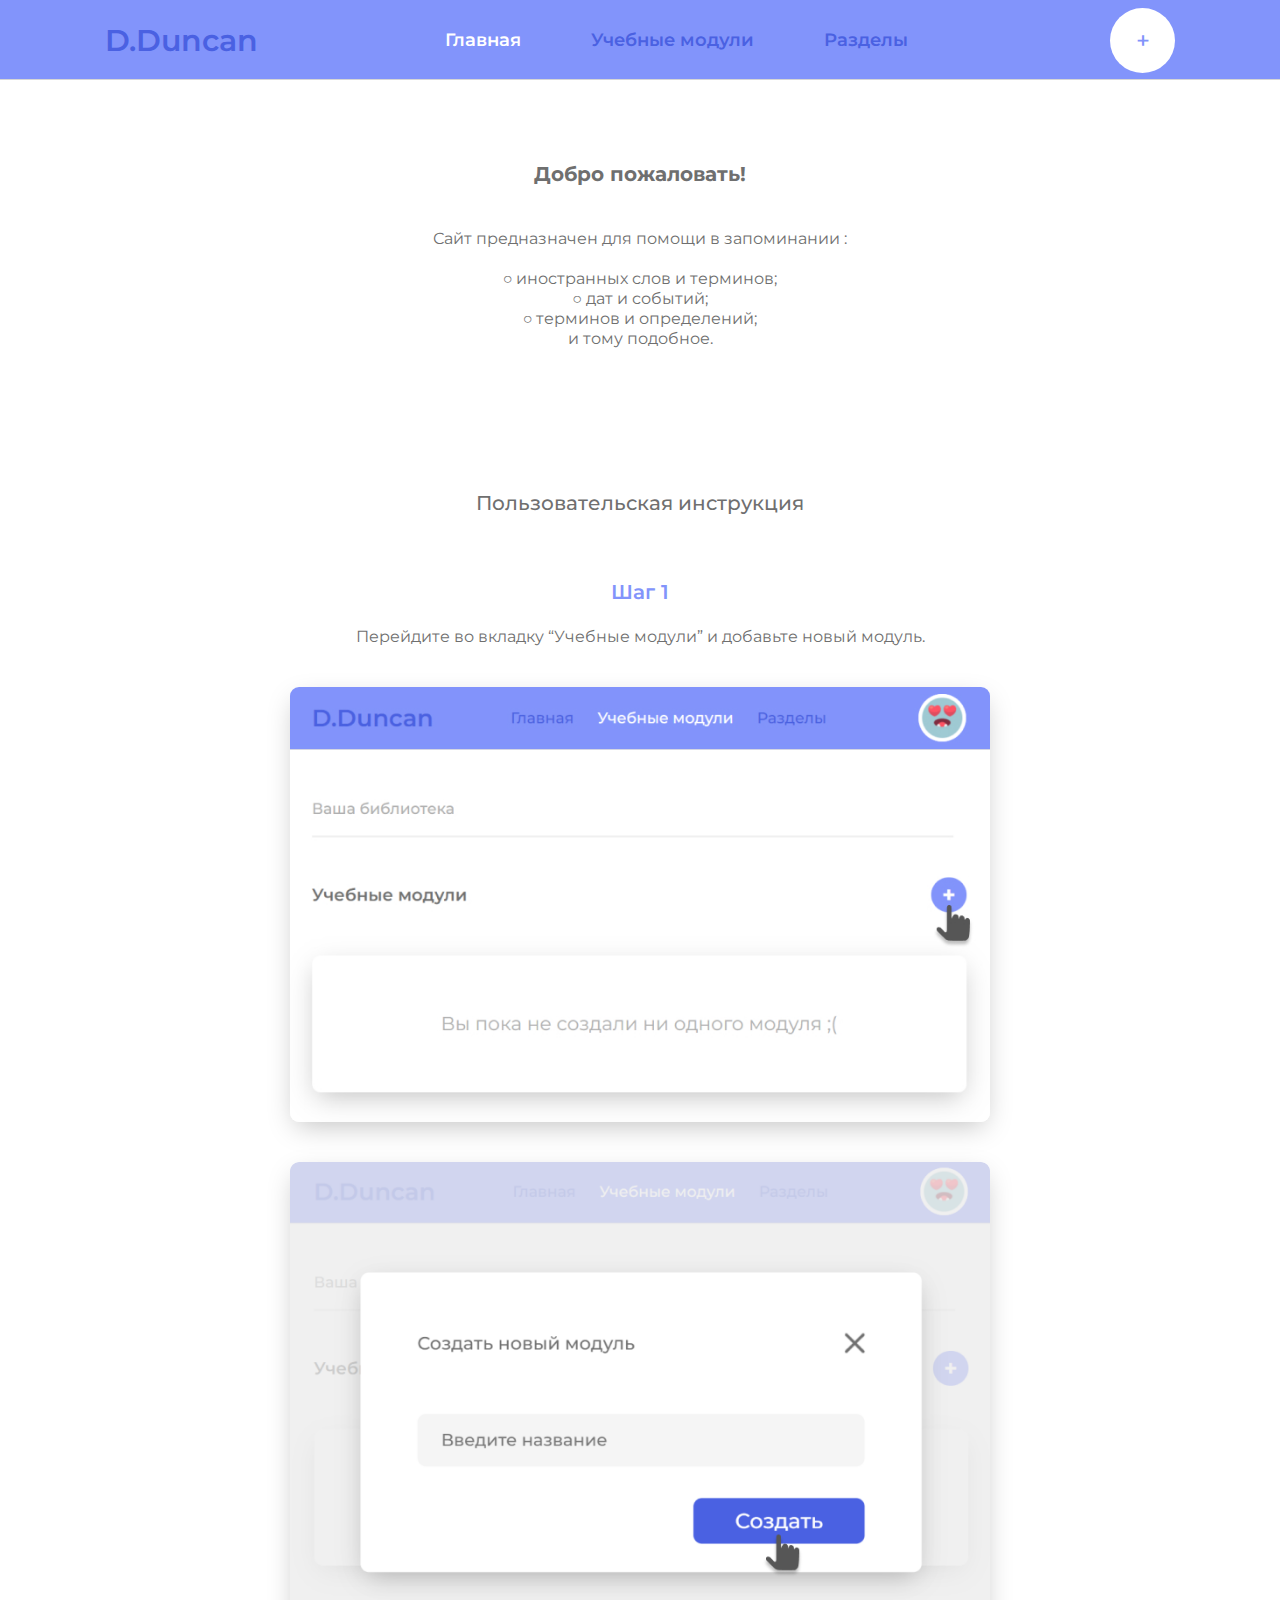
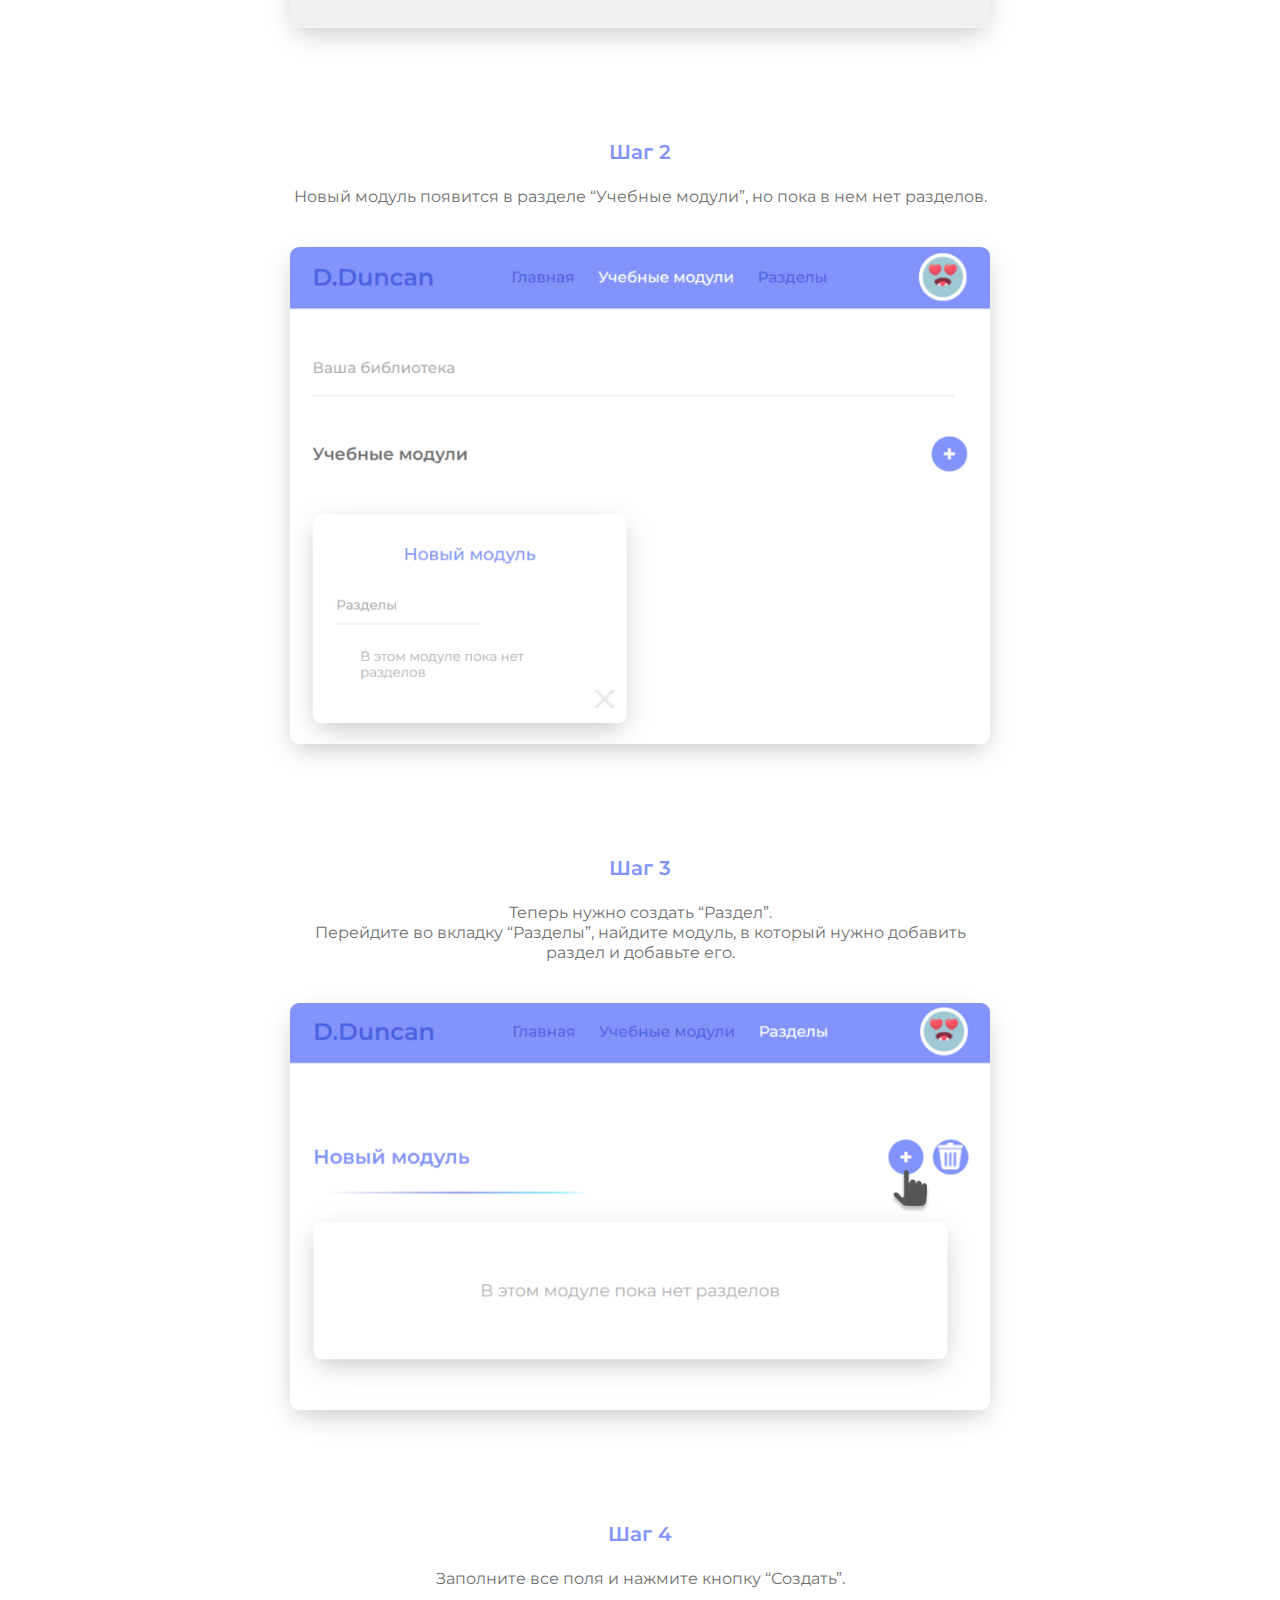
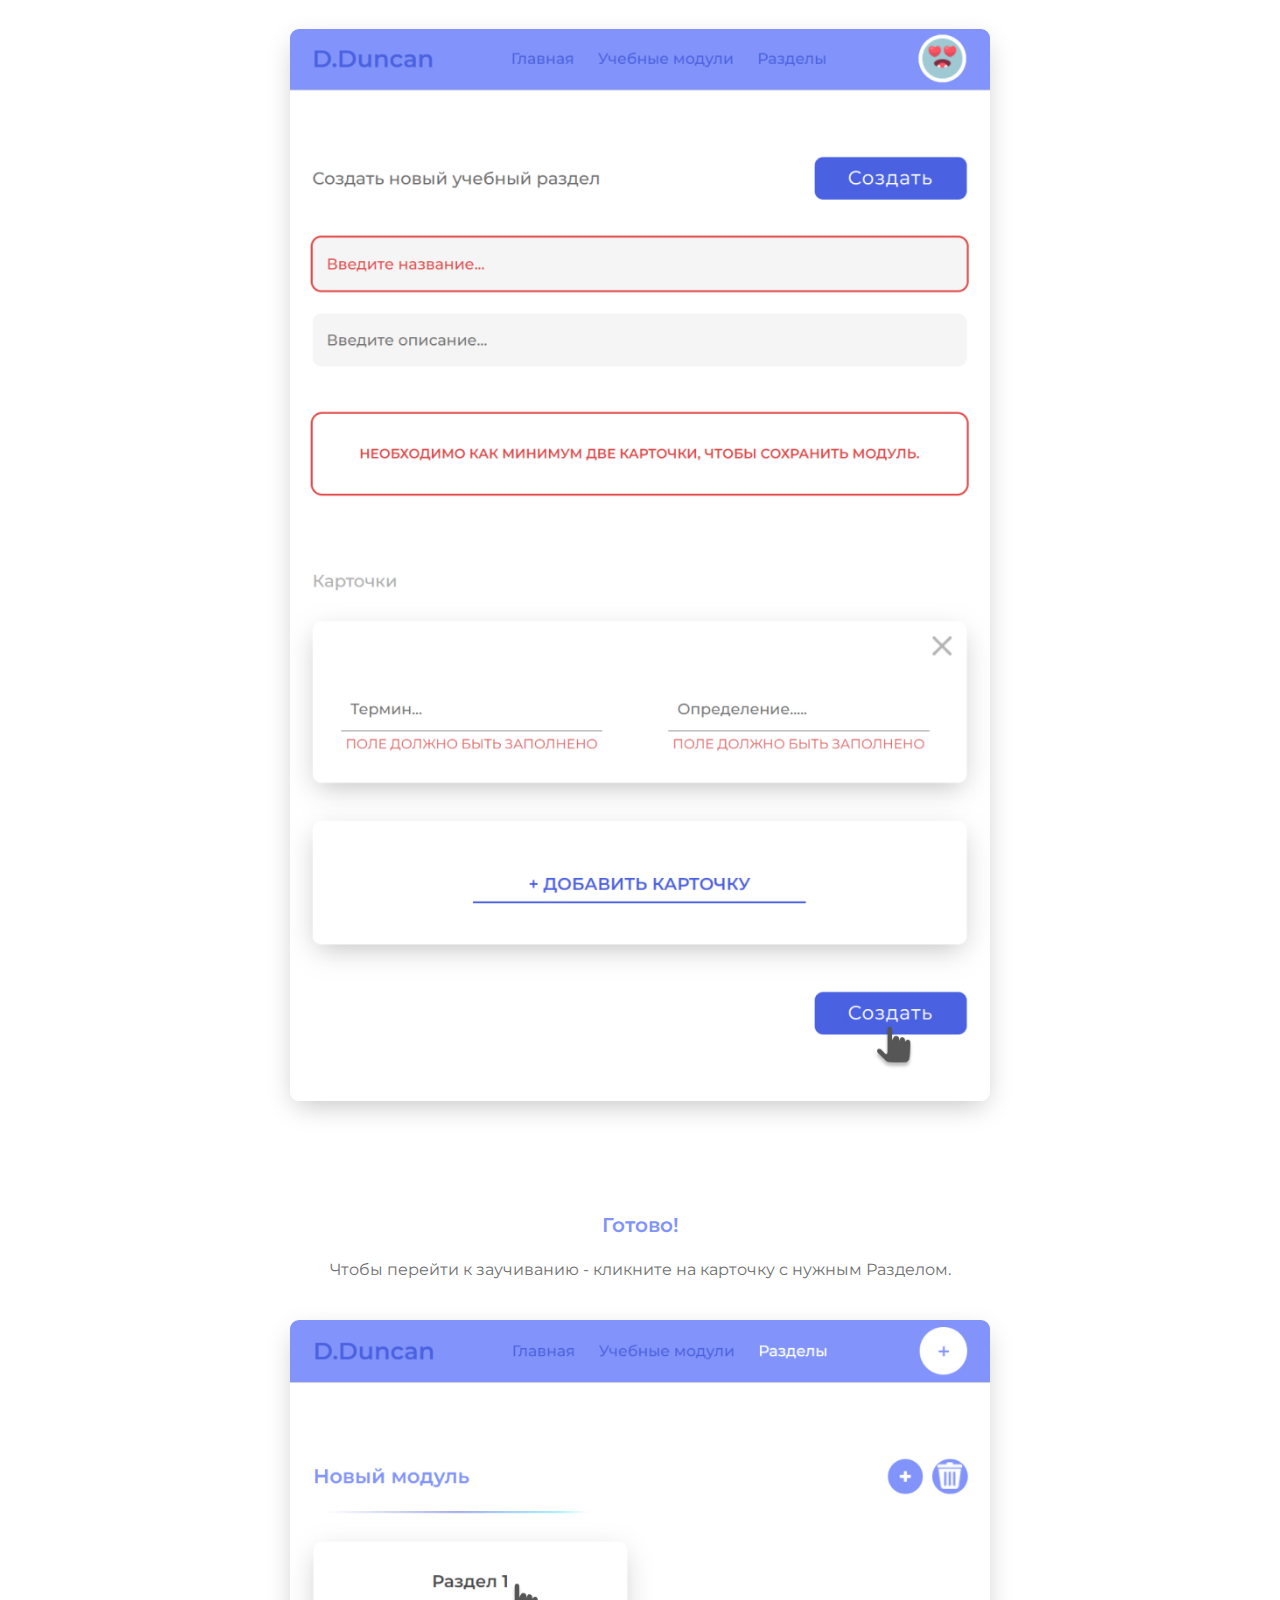
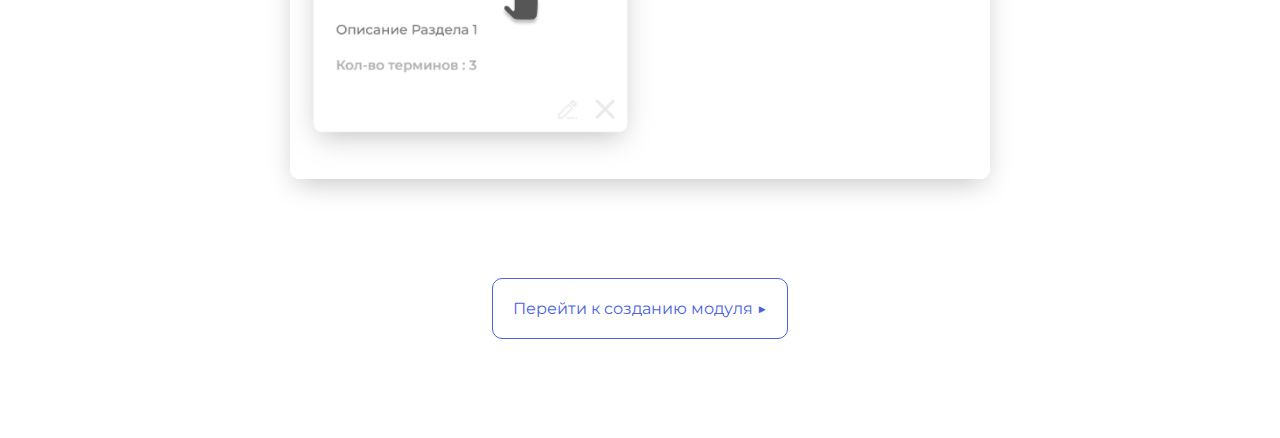
<file: index.html>
<!DOCTYPE html>
<html lang="ru">
<head>
    <meta charset="UTF-8">
    <meta http-equiv="X-UA-Compatible" content="IE=edge">
    <meta name="viewport" content="width=device-width, initial-scale=1.0">
    <title>Main</title>
    <link rel="shortcut icon" href="./icons/logo.png" type="image/png">
    <link rel="stylesheet" href="./css/index.css">
    <link rel="stylesheet" href="./css/media.css">
    <link rel="stylesheet" href="./css/reset.css">
</head>
<body>
    <header class="header">
        <div class="container">
            <div class="container-row">
                <div class="logo">D.Dunсan</div>

                <div class="header-nav">
                    <ul>
                        <li class="activ-header-li"><a href="./index.html">Главная</a></li>
                        <li><a href="./moduls.html">Учебные модули</a></li>
                        <li><a href="./chapters.html">Разделы</a></li>
                    </ul>
                </div>

                <div class="mobile-header-row">
                    <button type="button" class="open_mobile-nav">
                        <img src="./icons/mobile_nav(2).svg" alt="">
                    </button>

                    <div class="header-btn">
                        <button class="login">+</button>
                    </div>
                </div>

            </div>
        </div>
    </header>

    <main>
        <section>
            <div class="container">
                <div class="introductory-text">
                    <div class="welcome">Добро пожаловать!</div>
                    <div class="introductory-text_description">
                        <div class="start_text">Сайт предназначен для помощи в запоминании :</div>
                        ○ иностранных слов и терминов;
                        <br>○ дат и событий;
                        <br>○ терминов и определений;
                        <br> и тому подобное.
                    </div>
                </div>

                <div class="container-mini">
                    <div class="manual">Пользовательская инструкция</div>
                    <ul class="steps">
                        <li class="step">
                            <div class="step-header">Шаг 1</div>
                            <div class="step-description">Перейдите во вкладку “Учебные модули” и добавьте новый модуль.</div>
                            <div class="step-img step-img_indent">
                                <img src="./steps/1.1.jpg" alt="">
                            </div>
                            <div class="step-img">
                                <img src="./steps/1.2.png" alt="">
                            </div>
                        </li>

                        <li class="step">
                            <div class="step-header">Шаг 2</div>
                            <div class="step-description">Новый модуль появится в разделе “Учебные модули”, но пока в нем нет разделов.</div>
                            <div class="step-img">
                                <img src="./steps/2.jpg" alt="">
                            </div>
                        </li>

                        <li class="step">
                            <div class="step-header">Шаг 3</div>
                            <div class="step-description">Теперь нужно создать “Раздел”. <br>
                                Перейдите во вкладку “Разделы”, найдите модуль, в который нужно добавить раздел и добавьте его.</div>
                            <div class="step-img">
                                <img src="./steps/3.jpg" alt="">
                            </div>
                        </li>

                        <li class="step">
                            <div class="step-header">Шаг 4</div>
                            <div class="step-description">Заполните все поля и нажмите кнопку “Создать”.</div>
                            <div class="step-img">
                                <img src="./steps/4.jpg" alt="">
                            </div>
                        </li>

                        <li class="step">
                            <div class="step-header">Готово!</div>
                            <div class="step-description">Чтобы перейти к заучиванию - кликните на карточку с нужным Разделом.</div>
                            <div class="step-img">
                                <img src="./steps/5.jpg" alt="">
                            </div>
                        </li>
                    </ul>

                    <button class="go-to-create"> 
                        <a href="./moduls.html">Перейти к созданию модуля ▶</a>
                    </button>
                </div>
            </div>
        </section>
    </main>
    <script src="./js/mobile-nav.js"></script>
    <script src="./js/avatar.js"></script>
</body>
</html>
</file>
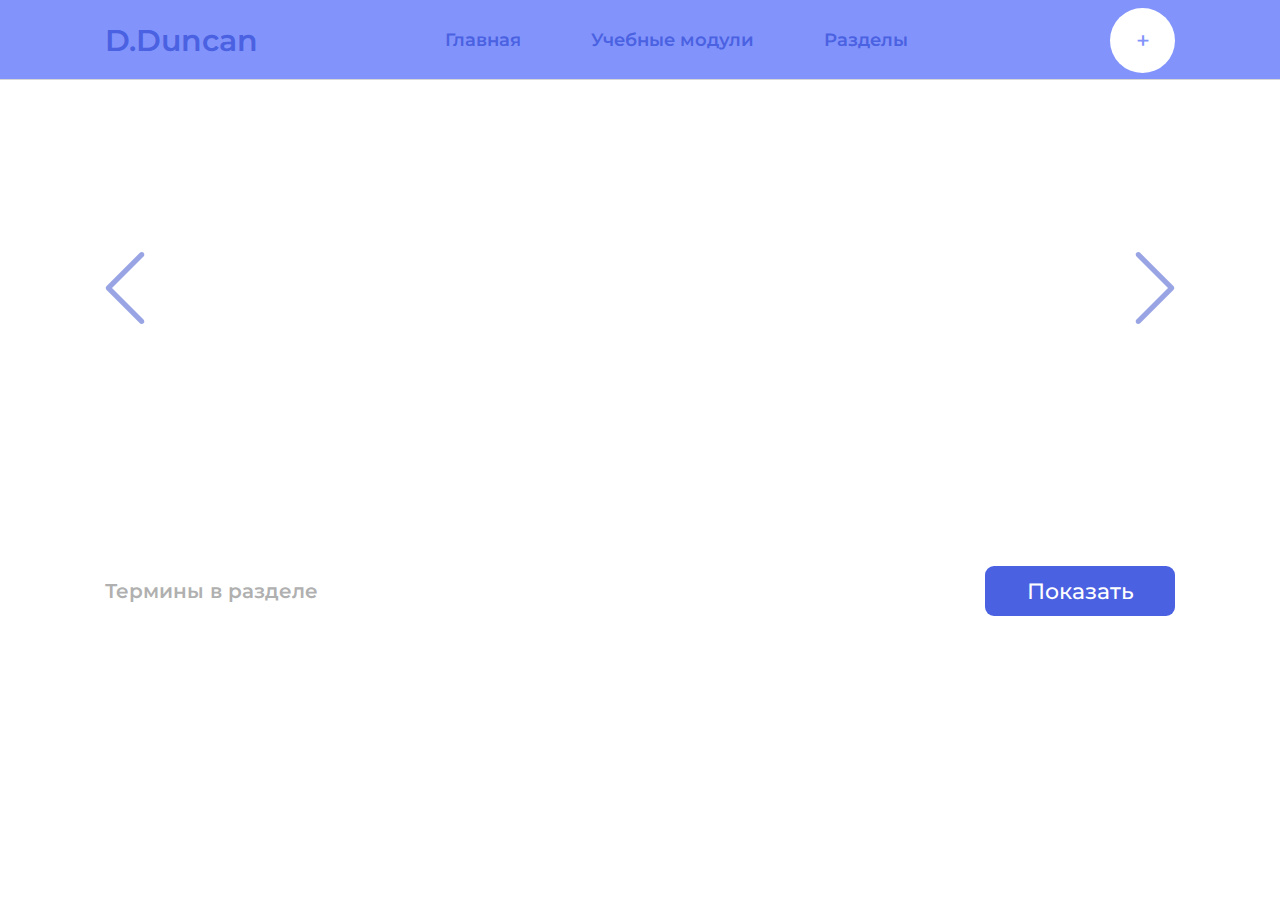
<file: cards.html>
<!DOCTYPE html>
<html lang="ru">
<head>
    <meta charset="UTF-8">
    <meta http-equiv="X-UA-Compatible" content="IE=edge">
    <meta name="viewport" content="width=device-width, initial-scale=1.0">
    <title>Cards</title>
    <link rel="shortcut icon" href="./icons/logo.png" type="image/png">
    <link rel="stylesheet" href="./css/index.css">
    <link rel="stylesheet" href="./css/media.css">
    <link rel="stylesheet" href="./css/reset.css">
</head>
<body>
    <header class="header">
        <div class="container">
            <div class="container-row">
                <div class="logo">D.Dunсan</div>

                <div class="header-nav">
                    <ul>
                        <li><a href="./index.html">Главная</a></li>
                        <li><a href="./moduls.html">Учебные модули</a></li>
                        <li ><a href="./chapters.html">Разделы</a></li>
                    </ul>
                </div>

                <div class="mobile-header-row">
                    <button type="button" class="open_mobile-nav">
                        <img src="./icons/mobile_nav(2).svg" alt="">
                    </button>

                    <div class="header-btn">
                        <button class="login">+</button>
                    </div>
                </div>
            </div>
        </div>
    </header>

    <main>
        <section>
            <div class="container start">
                <!-- <div class="chapters-name section-text">Название раздела</div> -->

                <div class="interactive-card">
                    <button class="btn-arrow btn-back"><img src="./icons/arrow1.png" alt=""></button>
                    <div class="div-interactive-card">
                        <!-- <div class="front"><p class="center">Название</p></div> -->
                        <!-- <div class="back"><p class="center">Определение</p></div> -->
                    </div>
                    <button class="btn-arrow btn-forward"><img src="./icons/arrow2.png" alt=""></button>
                </div>

                <div class="score-div">
                    <!-- <div class="quantity">1/20</div> -->
                </div>
                
                <div class="terms-header">
                    <p>Термины в разделе</p>
                    <button class="btn-flip">
                        <div class="show-cards"><div class="centerBtn">Показать</div></div>
                        <div class="hide-cards"><div class="centerBtn">Скрыть</div></div>
                    </button>
                </div>

                <ul class="terms none">
                    <!-- <li class="card-terms">
                        <div class="terms-input term">Термин...</div>
                        <div class="terms-input definition">Определение...</div>
                    </li> -->
                </ul>
            </div>
        </section>
    </main>
    <script src="./js/mobile-nav.js"></script>
    <script src="./js/avatar.js"></script>
    <script src="./js/card.js"></script>
</body>
</html>
</file>
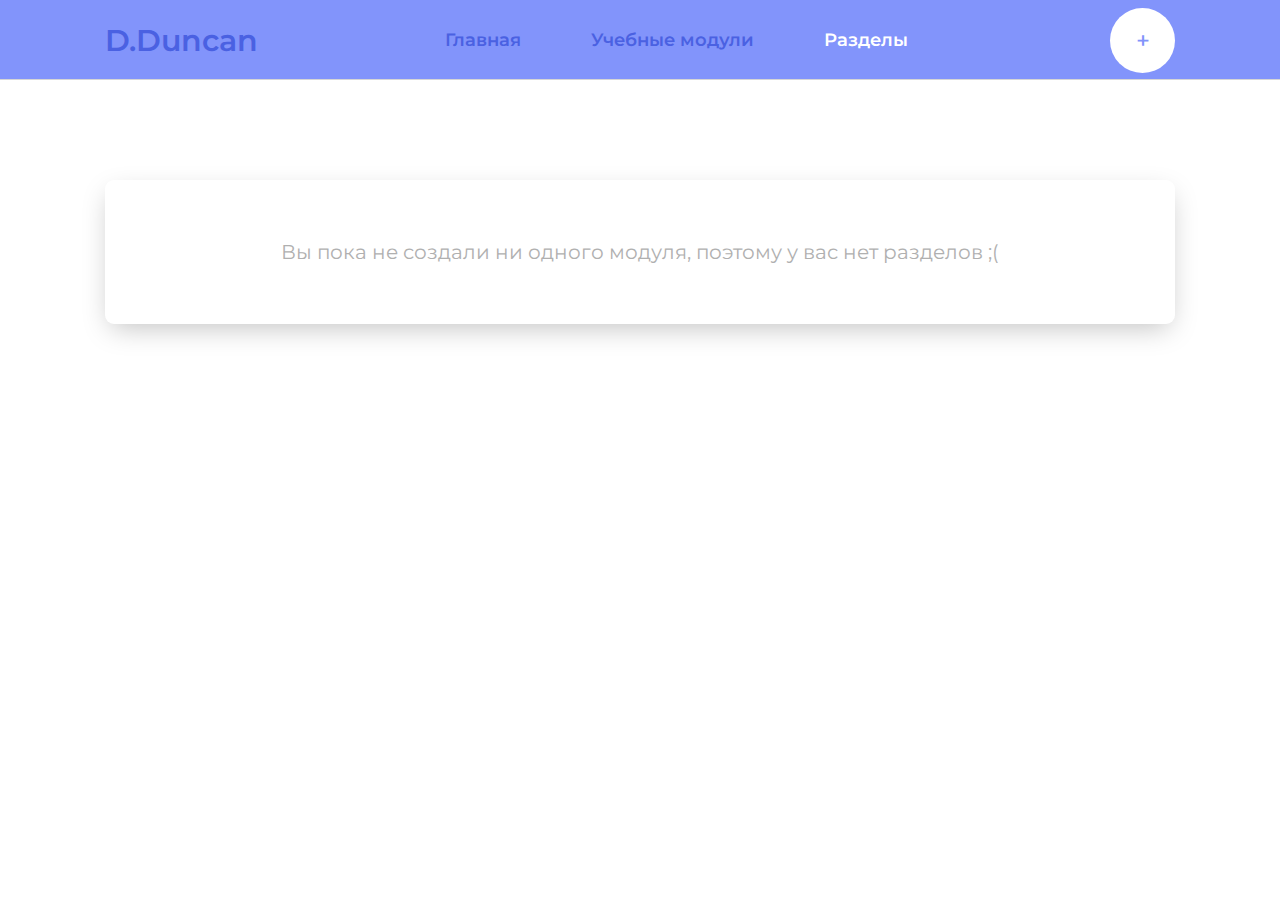
<file: chapters.html>
<!DOCTYPE html>
<html lang="ru">
<head>
    <meta charset="UTF-8">
    <meta http-equiv="X-UA-Compatible" content="IE=edge">
    <meta name="viewport" content="width=device-width, initial-scale=1.0">
    <title>Chapters</title>
    <link rel="shortcut icon" href="./icons/logo.png" type="image/png">
    <link rel="stylesheet" href="./css/index.css">
    <link rel="stylesheet" href="./css/media.css">
    <link rel="stylesheet" href="./css/reset.css">
</head>
<body>
    <header class="header">
        <div class="container">
            <div class="container-row">
                <div class="logo">D.Dunсan</div>

                <div class="header-nav">
                    <ul>
                        <li><a href="./index.html">Главная</a></li>
                        <li><a href="./moduls.html">Учебные модули</a></li>
                        <li class="activ-header-li"><a href="./chapters.html">Разделы</a></li>
                    </ul>
                </div>


                <div class="mobile-header-row">
                    <button type="button" class="open_mobile-nav">
                        <img src="./icons/mobile_nav(2).svg" alt="">
                    </button>

                    <div class="header-btn">
                        <button class="login">+</button>
                    </div>
                </div>

            </div>
        </div>
    </header>

    <main>
        <section>

            <div class="container modules-container">
            </div>
            
        </section>
    </main>
    <script src="./js/mobile-nav.js"></script>
    <script src="./js/avatar.js"></script>
    <script src="./js/chapters.js"></script>
</body>
</html>
</file>
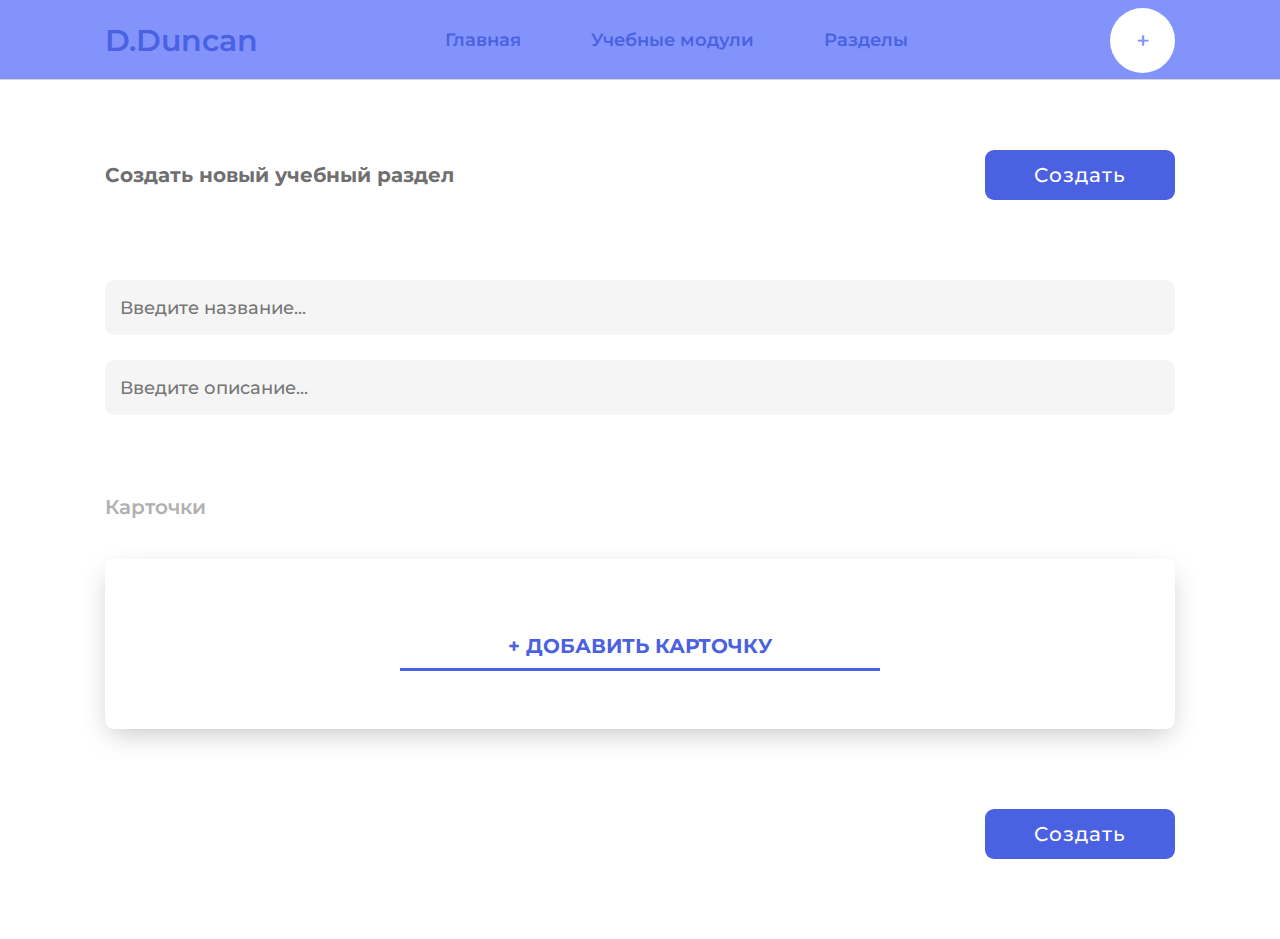
<file: createCards.html>
<!DOCTYPE html>
<html lang="ru">
<head>
    <meta charset="UTF-8">
    <meta http-equiv="X-UA-Compatible" content="IE=edge">
    <meta name="viewport" content="width=device-width, initial-scale=1.0">
    <title>Create cards</title>
    <link rel="shortcut icon" href="./icons/logo.png" type="image/png">
    <link rel="stylesheet" href="./css/index.css">
    <link rel="stylesheet" href="./css/media.css">
    <link rel="stylesheet" href="./css/reset.css">
</head>
<body>
    <header class="header">
        <div class="container">
            <div class="container-row">
                <div class="logo">D.Dunсan</div>

                <div class="header-nav">
                    <ul>
                        <li><a href="./index.html">Главная</a></li>
                        <li><a href="./moduls.html">Учебные модули</a></li>
                        <li><a href="./chapters.html">Разделы</a></li>
                    </ul>
                </div>

                <div class="mobile-header-row">
                    <button type="button" class="open_mobile-nav">
                        <img src="./icons/mobile_nav(2).svg" alt="">
                    </button>

                    <div class="header-btn">
                        <button class="login">+</button>
                    </div>
                </div>

            </div>
        </div>
    </header>

    <main>
        <section class="add-new-section">
            <div class="container">
                <div class="add-new-section-header">
                    <div class="section-text add-new-section-header-text">Создать новый учебный раздел</div>
                    <form action="">
                        <button class="add-new-section-btn">
                            <p>Создать</p>
                        </button>
                    </form>    
                </div>

                <div class="add-new-section-name">
                    <input type="text" class="section-name" placeholder="Введите название...">
                    <input type="text" class="section-description" placeholder="Введите описание...">
                </div>

                <div class="add-new-section-cards">

                    <div class="warning-div">
                        <div class="warning">
                            <div class="warning-text">
                                НЕОБХОДИМО КАК МИНИМУМ ДВЕ КАРТОЧКИ, ЧТОБЫ СОХРАНИТЬ МОДУЛЬ.
                            </div>
                        </div>
                    </div>

                    <div class="add-new-section-cards-text gray">Карточки</div>

                    <ul class="card-list">
                    </ul>    

                    

                    <div class="card-empty">
                        <div class="add-card ">
                            <button class="add-card_btn">
                                <div>+ ДОБАВИТЬ КАРТОЧКУ</div>
                            </button>
                        </div>
                    </div>

                    <div class="wraper-btn">
                        <form action="">
                            <button class="add-new-section-btn">
                                <p>Создать</p>
                            </button>
                        </form>
                    </div>

                </div>
            </div>
        </section>
    </main>
    <script src="./js/mobile-nav.js"></script>
    <script src="./js/avatar.js"></script>
    <script src="./js/main.js"></script>
</body>
</html>
</file>
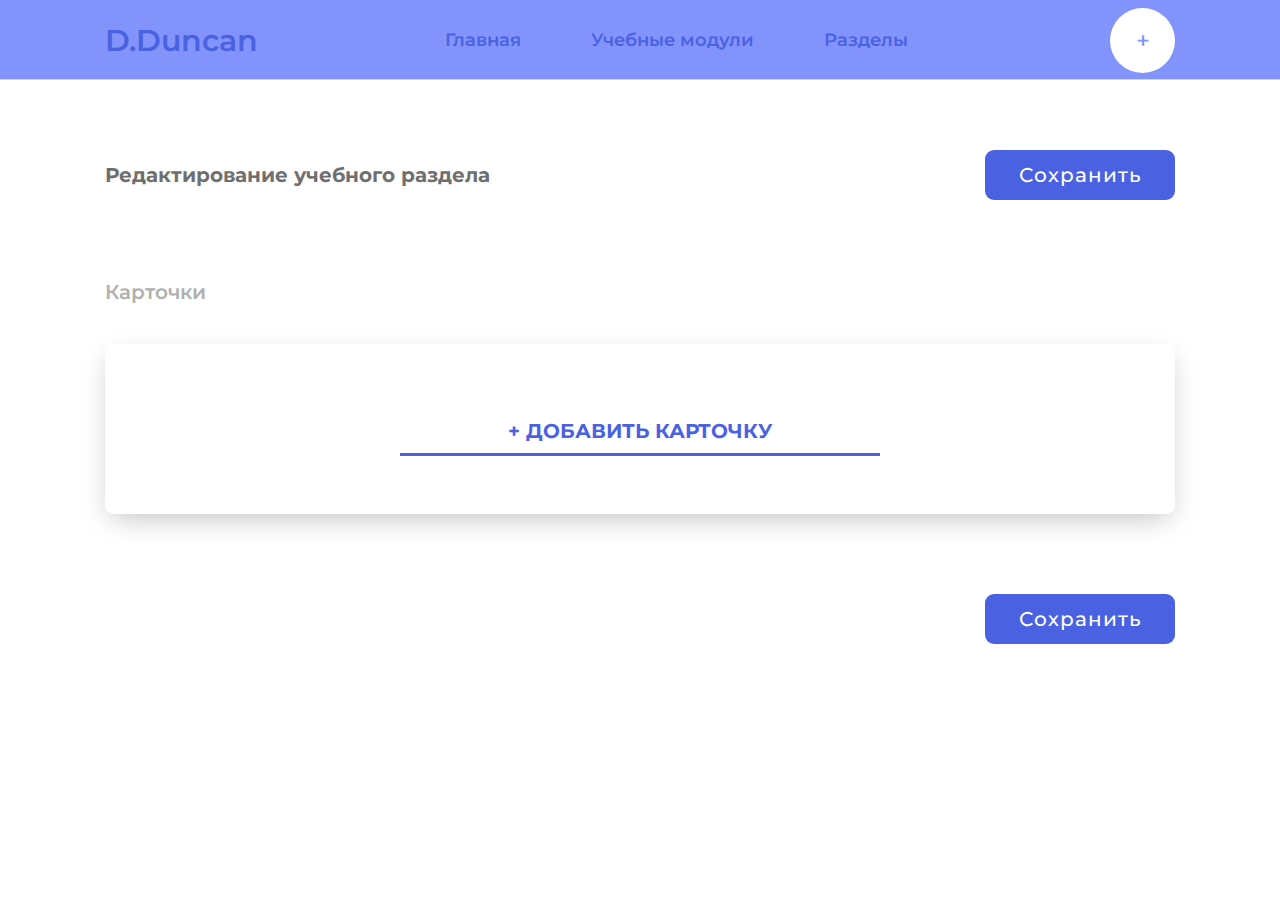
<file: edit-chapter.html>
<!DOCTYPE html>
<html lang="ru">
<head>
    <meta charset="UTF-8">
    <meta http-equiv="X-UA-Compatible" content="IE=edge">
    <meta name="viewport" content="width=device-width, initial-scale=1.0">
    <title>Edit a chapter</title>
    <link rel="shortcut icon" href="./icons/logo.png" type="image/png">
    <link rel="stylesheet" href="./css/index.css">
    <link rel="stylesheet" href="./css/media.css">
    <link rel="stylesheet" href="./css/reset.css">
</head>
<body>
    <header class="header">
        <div class="container">
            <div class="container-row">
                <div class="logo">D.Dunсan</div>

                <div class="header-nav">
                    <ul>
                        <li><a href="./index.html">Главная</a></li>
                        <li><a href="./moduls.html">Учебные модули</a></li>
                        <li><a href="./chapters.html">Разделы</a></li>
                    </ul>
                </div>

                <div class="mobile-header-row">
                    <button type="button" class="open_mobile-nav">
                        <img src="./icons/mobile_nav(2).svg" alt="">
                    </button>

                    <div class="header-btn">
                        <button class="login">+</button>
                    </div>
                </div>

            </div>
        </div>
    </header>

    <main>
        <section class="add-new-section">
            <div class="container">
                <div class="add-new-section-header">
                    <div class="section-text add-new-section-header-text">Редактирование учебного раздела</div>
                    <form action="">
                        <button class="add-new-section-btn">
                            <p>Сохранить</p>
                        </button>
                    </form>    
                </div>

                <div class="add-new-section-name">
                    <!-- <input type="text" class="section-name" placeholder="Введите название..." value="">
                    <input type="text" class="section-description" placeholder="Введите описание..."> -->
                </div>

                <div class="add-new-section-cards">
                    <div class="add-new-section-cards-text gray">Карточки</div>

                    <ul class="card-list">
                    </ul>    

                    <div class="card-empty">
                        <div class="add-card ">
                            <button class="add-card_btn">
                                <div>+ ДОБАВИТЬ КАРТОЧКУ</div>
                            </button>
                        </div>
                    </div>

                    <div class="wraper-btn">
                        <form action="">
                            <button class="add-new-section-btn">
                                <p>Сохранить</p>
                            </button>
                        </form>
                    </div>

                </div>
            </div>
        </section>
    </main>
    <script src="./js/mobile-nav.js"></script>
    <script src="./js/avatar.js"></script>
    <script src="./js/edit-chapter.js"></script>
</body>
</html>
</file>
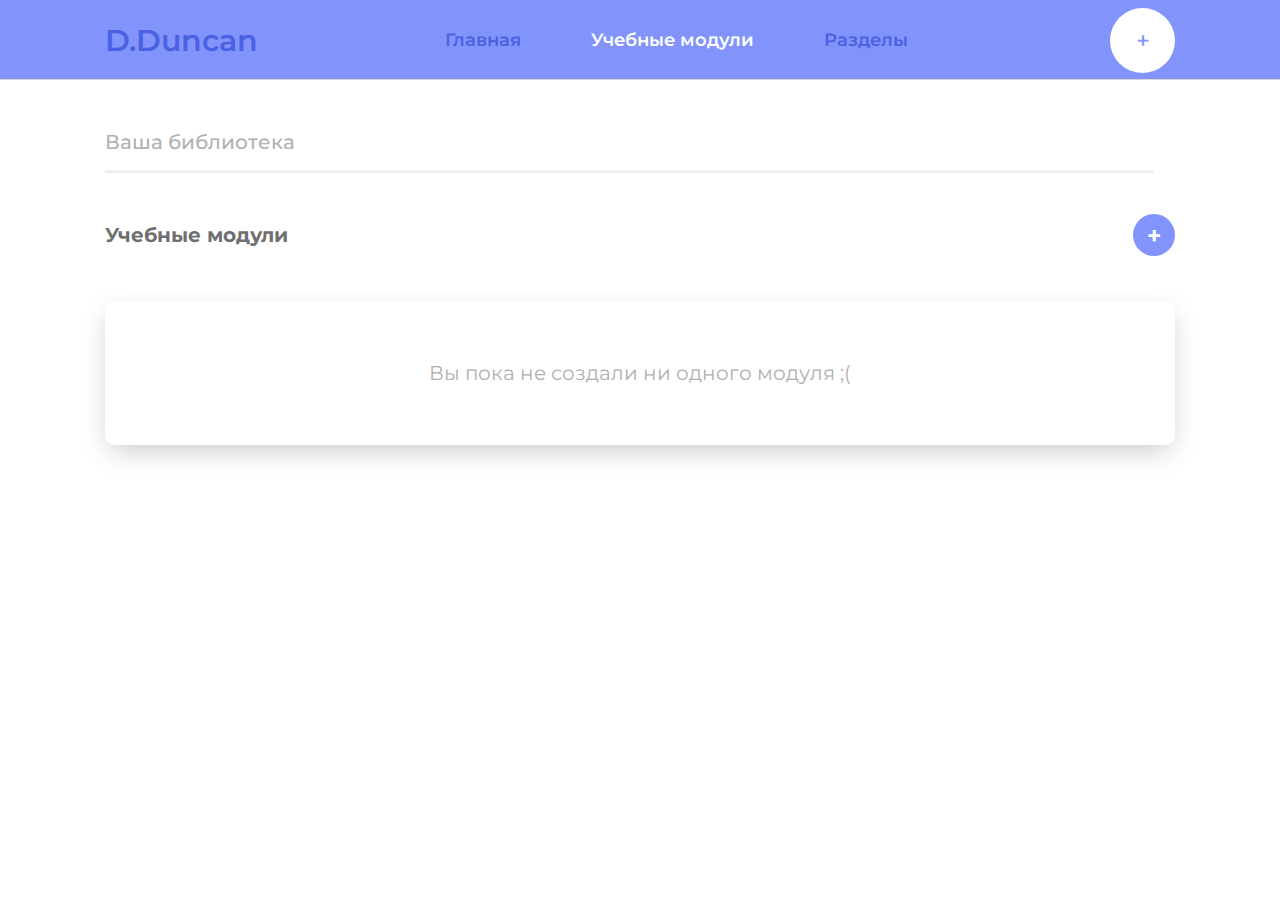
<file: moduls.html>
<!DOCTYPE html>
<html lang="ru">
<head>
    <meta charset="UTF-8">
    <meta http-equiv="X-UA-Compatible" content="IE=edge">
    <meta name="viewport" content="width=device-width, initial-scale=1.0">
    <title>Moduls</title>
    <link rel="shortcut icon" href="./icons/logo.png" type="image/png">
    <link rel="stylesheet" href="./css/index.css">
    <link rel="stylesheet" href="./css/media.css">
    <link rel="stylesheet" href="./css/reset.css">
</head>
<body>
    <header class="header">
        <div class="container">
            <div class="container-row">
                <div class="logo">D.Dunсan</div>

                <div class="header-nav">
                    <ul>
                        <li><a href="./index.html">Главная</a></li>
                        <li class="activ-header-li"><a href="./moduls.html">Учебные модули</a></li>
                        <li><a href="./chapters.html">Разделы</a></li>
                    </ul>
                </div>

                <div class="mobile-header-row">
                    <button type="button" class="open_mobile-nav">
                        <img src="./icons/mobile_nav(2).svg" alt="">
                    </button>

                    <div class="header-btn">
                        <button class="login">+</button>
                    </div>
                </div>

            </div>
        </div>
    </header>


    <div class="create-new-module">
        <div class="create-new-module_div">
            <div class="create-new-module_header">
                <div class="create-new-module_header-text">Создать новый модуль</div>
                <button class="create-new-module_header-x"><img src="./icons/x.png" alt=""></button>
            </div>
            <input type="text" class="create-new-module_input" placeholder="Введите название">
            <div class="wraper-btn">
                <button class="create-new-module_header-btn">Создать</button>
            </div>
        </div>
    </div>

    <main>
        <section>
            <div class="container">
                <div class="module">
                    <div class="bibli">Ваша библиотека</div>

                    <div class="modules-header">
                        <div class="section-text">Учебные модули</div>
                        <div class="module-tools">
                            <button class="btn-round light-purple create-module">+</button>
                        </div>
                    </div>
                    
                    <ul class="modules-list">
                    </ul>
                </div>
            </div>
        </section>
    </main>
    <script src="./js/mobile-nav.js"></script>
    <script src="./js/avatar.js"></script>
    <script src="./js/modules.js"></script>
</body>
</html>
</file>
<file: css/index.css>
@import url('https://fonts.googleapis.com/css2?family=Montserrat:wght@300;400;500;600;700;800&display=swap');


:root {
    /* --dark-purple: #8892C8;
    --purple: #BEC7F8; */
    --dark-purple: #4a61e2;
    --purple: #8294fb;
    --light-purple: #edf0ff;


    --iron: #4A4A4A;
    --dark-grey: #6F6F6F;
    --gray: #B0B0B0;
    --light-grey: #EFEFEF;
    
    --light-green: #8FFFD4;
    --green: #56FFBE;

    --red: #ce2174;
}




body {
    font-family: 'Montserrat', sans-serif;
}

.header {
    border-bottom: 1px solid #D6D6D6;
    height: 80px;
    background: var(--purple);
}

.container {
    position: relative;
    max-width: 1100px;
    padding-left: 15px;
    padding-right: 15px;
    margin-left: auto;
    margin-right: auto;
}


.none {
    display: none;
}

/* _______________________________________________________________________________________________ */

.pop-up-active {
    display: block !important;
}


.pop-up {
    display: none;

    position: absolute;
    width: 198px;
    height: 74px;
    left: 70%;
    top: 60%;

    background: #ffffff;
    box-shadow: 0px 9px 28px -6px rgba(0, 0, 0, 0.25);
    border-radius: 9px;
}

.pop-up button {
    text-align: center;
    height: 50%;
    width: 100%;
    padding-left: 15px;
    font-style: normal;
    font-weight: 600;
    font-size: 16px;
    line-height: 20px;
    display: flex;
    align-items: center;
    text-align: center;
    /* padding: 8px 7px 7px 20px; */
    color: var(--dark-grey);
}


.pop-up button:hover{
    background: #F0F2FF;
}



/* _____________________________________________________________________________________ */

.choose-an-avatar_active {
    display: flex !important;
}

.choose-an-avatar {
    display: none;
    position: fixed;
    z-index: 99;
    top: 0;
    left: 0;
    width: 100%;
    height: 100%;
    background-color: #ebebebc0;
}

.choose-an-avatar-div {
    display: block;
    /* width: 879px; */

    position: absolute;
    top: 50%;
    left: 50%;
    transform: translate(-50%, -50%);

    padding: 60px 60px 30px 60px;

    background: #FFFFFF;
    box-shadow: 0px 9px 28px -6px rgba(0, 0, 0, 0.25);
    border-radius: 9px;
}

.choose-an-avatar_header {
    display: flex;
    align-items: center;
    justify-content: space-between;
}


.choose-an-avatar_header-text{
    /* padding-right: 200px; */
    font-weight: 600;
    font-size: 22px;
    line-height: 29px;
    display: flex;
    align-items: center;

    color: var(--dark-grey);
}

.avatar-div {
    padding-top: 50px;
    width: 500px;
    top: 50%;
    left: 50%;
}

.avatar-list {
    display: flex;
    flex-wrap: wrap;
    justify-content: space-between;
}

.avatar-list li {
    border-radius: 147px;
    outline: 3px solid ;
    outline-color: var(--light-grey);

    margin-right: 40px;
    margin-bottom: 30px;
}


.avatar-list li:nth-child(5) {
    margin-right: 0px;
} 
.avatar-list li:nth-child(10) {
    margin-right: 0px;
} 

.choose-an-avatar-btn {
    width: 210px;
    height: 55px;

    background: var(--dark-purple);
    border-radius: 9px;

    font-weight: 700;
    font-size: 22px;
    line-height: 27px;

    color: #FFFFFF;
}

.choose-an-avatar_wraper-btn {
    margin-bottom: 10px;
    margin-top: 20px;
    text-align: end;
}


.choose-an-avatar_header-x img{
    pointer-events: none;
}


.avatar_active {
    border-radius: 147px;

    outline: 4px solid !important;
    outline-color: var(--dark-purple) !important;
}



/* _____________________________________________________________________________________ */


.create-new-module_active {
    display: flex !important;
}


.create-new-module {
    display: none;
    position: fixed;
    z-index: 99;
    top: 0;
    left: 0;
    width: 100%;
    height: 100%;
    background-color: #ebebebc0;
}

.edit-module-name {
    display: flex;
    position: fixed;
    z-index: 99;
    top: 0;
    left: 0;
    width: 100%;
    height: 100%;
    background-color: #ebebebc0;
}


.create-new-module_div, .edit-module-name_div {
    display: block;
    width: 879px;

    position: absolute;
    top: 50%;
    left: 50%;
    transform: translate(-50%, -50%);

    padding: 60px 60px 30px 60px;

    background: #FFFFFF;
    box-shadow: 0px 9px 28px -6px rgba(0, 0, 0, 0.25);
    border-radius: 9px;
}

.create-new-module_header, .edit-module-name_header {
    display: flex;
    align-items: center;
    justify-content: space-between;
}

.create-new-module_header-text, .edit-module-name_header-text {
    font-weight: 600;
    font-size: 22px;
    line-height: 29px;
    display: flex;
    align-items: center;

    color: var(--dark-grey);
}

.create-new-module_header-btn, .edit-module-name_header-btn {
    margin-top: -55px;

    width: 210px;
    height: 55px;
    left: 1065px;
    top: 802px;

    background: var(--dark-purple);
    border-radius: 9px;


    font-weight: 700;
    font-size: 22px;
    line-height: 27px;

    color: #FFFFFF;
}

.create-new-module_input, .edit-module-name_input {
    margin-top: 60px;

    width: 100%;
    height: 55px;
    padding-left: 25px;
    padding-right: 25px;

    background: #F5F5F5;
    border-radius: 9px;

    font-weight: 500;
    font-size: 18px;
    line-height: 22px;
    display: flex;
    align-items: center;

    color: var(--dark-grey);
}



/* __________________________________________________________________________________________ */

.container-row {
    display: flex;
    align-items: center;
    justify-content: space-between;
    padding-top: 7.5px;
    padding-bottom: 7.5px;
}


.logo {
    font-family: 'Montserrat';
    font-style: normal;
    font-weight: 600;
    font-size: 30px;
    line-height: 37px;
    /* identical to box height */

    color: var(--dark-purple);
}

.header-nav {
    font-family: 'Montserrat';
    font-style: normal;
    font-weight: 600;
    font-size: 18px;
    line-height: 22px;
    
    color: var(--dark-purple);
}

.header-nav ul {
    display: flex;
}

.header-nav li + li {
    margin-left: 70px;
}

.header-btn {
    display: flex;
    align-items: center;
}

.login {
    margin-left: 16px;
    width: 65px;
    height: 65px;

    background: #FFFFFF;
    border-radius: 147px;

    font-style: normal;
    font-weight: 500;
    font-size: 24px;
    color: var(--purple);
}



/* __________________________________________________________________________________________ */


.login-img_avatar1 {
    content: url(../iconsAvatar/1.svg);
}

.login-img_avatar2 {
    content: url(../iconsAvatar/2.svg);
}

.login-img_avatar3 {
    content: url(../iconsAvatar/3.svg);
}

.login-img_avatar4 {
    content: url(../iconsAvatar/4.svg);
}

.login-img_avatar5 {
    content: url(../iconsAvatar/5.svg);
}

.login-img_avatar6 {
    content: url(../iconsAvatar/6.svg);
}

.login-img_avatar7 {
    content: url(../iconsAvatar/7.svg);
}

.login-img_avatar8 {
    content: url(../iconsAvatar/8.svg);
}

.login-img_avatar9 {
    content: url(../iconsAvatar/9.svg);
}

.login-img_avatar10 {
    content: url(../iconsAvatar/10.svg);
}

/* __________________________________________________________________________________________ */



.btn-round {
    width: 42px;
    height: 42px;

    border-radius: 147px;

    font-family: 'Montserrat';
    font-style: normal;
    font-weight: 700;
    font-size: 24px;

    color: #FFFFFF;
}

.btn-round:hover {
    background-color: var(--light-green);
}



.light-purple {
    background: var(--purple);
}

.dark-purple {
    background: var(--dark-purple);
}



.add-new-section {
    padding-top: 70px;
}

.add-new-section-header {
    display: flex;
    justify-content: space-between;
    align-items: center;
}

.section-text {
    font-family: 'Montserrat';
    font-style: normal;
    font-weight: 700;
    font-size: 20px;
    line-height: 29px;
    display: flex;
    align-items: center;

    color: var(--dark-grey);
}

.add-new-section-header-text {
    line-height: 1.6;
}

.add-new-section-btn {
    
    position: relative;
    width: 190px;
    height: 50px;

    background: var(--dark-purple);
    border-radius: 9px;
    color: #FFFFFF;
}

.add-new-section-btn:hover {
    background: var(--green);
}

.add-new-section-btn:active {
    transform: translateY(4px);
}

.add-new-section-btn p {
    align-items: center;
    text-align: center;

    font-family: 'Montserrat';
    font-style: normal;
    font-weight: 500;
    font-size: 20px;
    line-height: 27px;
    letter-spacing: 0.05em;  
}

.add-new-section-name {
    display: block;
    margin-top: 80px;
}

.add-new-section-name input {
    padding-left: 15px;
    width: 100%;
    height: 55px;
    left: 562px;
    top: 190px;

    background: #F5F5F5;
    border-radius: 9px;

    font-family: 'Montserrat';
    font-style: normal;
    font-weight: 500;
    font-size: 18px;
    line-height: 22px;
    display: flex;
    align-items: center;

    color: var(--dark-grey);
}

.warning-red {
    outline: 2px solid;
    outline-color: var(--red);
}

.warning-red::placeholder {
    color: var(--red);
}

.section-description {
    margin-top: 25px;
}

.add-new-section-cards {
    margin-top: 80px;
    margin-bottom: 80px;
}

.add-new-section-cards-text {
    margin-bottom: 30px;
}


.card {
    width: 100%;
    min-height: 170px;
    left: 562px;
    top: 459px;

    background: #FFFFFF;
    box-shadow: 0px 9px 28px -6px rgba(0, 0, 0, 0.25);
    border-radius: 9px;
}

.card-empty {
    width: 100%;
    min-height: 170px;
    left: 562px;
    top: 459px;

    background: #FFFFFF;
    box-shadow: 0px 9px 28px -6px rgba(0, 0, 0, 0.25);
    border-radius: 9px;
}

.card-empty:hover{
    outline: 3px solid;
    outline-color: var(--light-green);
}



.card-empty:hover .add-card_btn{
    color: var(--green);
}

.card-empty:hover .add-card {
    border-bottom: 3px solid var(--green);
}

.card-empty:active {
    transform: translateY(4px);
}

.gray {
    font-family: 'Montserrat';
    font-style: normal;
    font-weight: 600;
    font-size: 20px;
    line-height: 24px;

    color: var(--gray);
}

.card-decoration {
    display: flex;
    justify-content: space-between;
    padding: 16px 16px 0 16px;
}

.card-content {
    display: flex;
    justify-content: space-between;

}

.card-content div{
    width: 100%;
}



.card-input {
    display: inline-block;

    margin: 35px 30px 0 30px;
    padding-left: 10px;
    width: 80%;
    min-height: 45px;
    height: auto;
    border-bottom: 1.8px solid var(--gray);
    font-family: 'Montserrat';
    font-style: normal;
    font-weight: 500;
    font-size: 18px;
    line-height: 22px;

    color: var(--dark-grey);
}

.red-war {
    padding: 5px 0 10px 35px;
    color: var(--red);
}


.card-list li + li {
    margin-top: 40px;
}

.card-list {
    margin-bottom: 40px;
}

.add-card {
    margin: 0 auto ;
    padding-top: 75px;
    padding-bottom: 10px;
    width: 480px;
    text-align: center;

    border-bottom: 3px solid var(--dark-purple);
}

.add-card_btn {
    font-family: 'Montserrat';
    font-style: normal;
    font-weight: 700;
    font-size: 20px;
    line-height: 24px;
    text-align: center;

    color: var(--dark-purple);
    
}


.wraper-btn {
    margin-top: 80px;
    text-align: end;
}

.btn-x img {
    pointer-events: none;
}

.activ-header-li {
    color: #FFFFFF;
}


/* ___________________________________________________________ */

.module-name {
    padding-right: 15px;
}

.module-header {
    position: relative;
    padding-top: 80px;
    padding-bottom: 50px;
    display: flex;
    align-items: center;
    justify-content: space-between;

}

.module-header::after {
    position: absolute;
    content: '';
    width: 40%;
    height: 2px;
    left: 2%;
    top: 135px;
    background: rgb(255,255,255);
    background: linear-gradient(90deg, rgba(255,255,255,1) 0%, rgba(152,164,228,1) 50%, rgba(155,238,255,1) 88%, rgba(255,255,255,1) 100%);
}

.module-tools button + button{
    margin-left: 10px;
}


.module-tools {
    display: flex;
}


.chapters-list {
    display: flex;
    flex-wrap: wrap;
}

.chapters-list li  {
    margin-right: 22px;
    margin-bottom: 30px;
}

.chapters-list li:nth-child(3) {
    margin-right: 0px;
}

.chapters-list li:nth-child(6) {
    margin-right: 0px;
}

.chapters-list li:nth-child(9) {
    margin-right: 0px;
}

.chapter-card {

    position: relative;
    width: 342px;
    /* min-height: 255px; */
    box-shadow: 0px 9px 28px -6px rgba(0, 0, 0, 0.25);
    border-radius: 9px;
}

.chapter-card:hover {
    outline: 3px solid ;
    outline-color:  var(--light-green);
}




.chapter-card:hover .chapter-title{
    color: var(--green);
}

.num-cards {
    margin: 20px 24px 60px 24px ;
    font-weight: 600;
    font-size: 14px;
    line-height: 17px;

    color: var(--gray);
}

.delete-chapter-card {
    width: 20px;
    height: 20px;
    position: absolute;
    bottom: 7%;
    left: 90%;
}

.edit-chapter-card {
    width: 20px;
    height: 20px;
    position: absolute;
    bottom: 7%;
    left: 78%;

}

/* __________________________________________________________ */

/* __________________________________________________________ */

.delete-chapter-card img {
    pointer-events: none;
}

.edit-chapter-card img {
    pointer-events: none;
}

.chapter-card:hover::after{
    content: url(../icons/greenClose.svg);
    position: absolute;
    float: right;
    bottom: 5%;
    left: 90%;
    pointer-events: none;
}

.chapter-card:hover::before{
    content: url(../icons/pensil2.svg);
    position: absolute;
    float: right;
    bottom: 5%;
    left: 78%;
    pointer-events: none;
}

.chapter-title {
    cursor: pointer;
    padding: 30px 20px;
    font-weight: 700;
    font-size: 20px;
    line-height: 24px;
    text-align: center;

    color: var(--iron);
    border-radius: 9px 9px 0px 0px;
}

.chapter-description {
    margin: 24px 24px auto 24px ;
    font-weight: 500;
    font-size: 16px;
    line-height: 17px;

    color: var(--dark-grey);
}



.emptyCh {
    padding: 60px;
    width: 100%;
    text-align: center;
    align-items: center;

    background: #FFFFFF;
    box-shadow: 0px 9px 28px -6px rgba(0, 0, 0, 0.25);
    border-radius: 9px;

    font-weight: 400;
    font-size: 20px;
    line-height: 24px;
    color: var(--gray);
}





/* ___________________________________________________________ */

.chapters-name {
    margin-top: 80px;
    border-bottom: 3px solid var(--light-grey);
    padding-bottom: 15px;
    margin-bottom: 80px;
}

.interactive-card {
    display: flex;
    justify-content: space-between;
}






/* ____________________________________ИНТЕРАКТИВНАЯ КАРТОЧКА_______________________________________ */

.div-interactive-card {

    cursor: pointer;
    position: relative;
    width: 800px;
    height: 416px;

}

.center {
    position: absolute;
    top: 50%;
    left: 50%;

    transform: translate(-50%, -50%);
}

.div-interactive-card p { 
    width: 90%;
    font-weight: 500;
    font-size: 20px;
    line-height: 29px;

    text-align: center;
    align-items: center;
    color: var(--dark-grey);
}

.front,
.back {
    padding: 3%;
    width: 100%;
    height: 100%;
    position: absolute;
    backface-visibility: hidden;
    background: #ffffff;
    box-shadow: 0px 9px 28px -6px rgba(0, 0, 0, 0.25);
    border-radius: 9px;
}



.front,
.back {
    backface-visibility: hidden;
    transition: transform 0.6s;
}



.back {
    transform: rotateY(-180deg);
}


.div-interactive-card.flipped .front {
    transform: perspective(900px) rotateY(-180deg);
}

.div-interactive-card.flipped .back {
    transform: perspective(900px) rotateY(0deg);
}

.result {
    width: 100%;
    height: 100%;
    position: absolute;
    backface-visibility: hidden;
    background: #ffffff;
    box-shadow: 0px 9px 28px -6px rgba(0, 0, 0, 0.25);
    border-radius: 9px;
    text-align: center;
}

.result button {
    color: var(--dark-purple);
    padding-top: 280px;
    font-weight: 400;
    font-size: 18px;
    
}


/* _________________________КНОПКА СКРЫТЬ/ПОКАЗАТЬ_____________________________ */

.btn-flip {
    width: 190px;
    height: 50px;
    position: relative;
    font-family: 'Montserrat';
}

.centerBtn {
    color: #ffffff;
    position: absolute;
    top: 50%;
    left: 50%;
    transform: translate(-50%, -50%);
    font-family: 'Montserrat';
    font-style: normal;
    font-weight: 500;
    font-size: 22px;
    line-height: 27px;
}

.hide-cards,
.show-cards {
    top: 0;
    position: absolute;
    height: 100%;
    width: 100%;
    background: var(--dark-purple);
    border-radius: 9px;
    backface-visibility: hidden;
}

.hide-cards,
.show-cards {
    backface-visibility: hidden;
    transition: transform 0.4s;
}

.hide-cards {

    transform: rotateX(-180deg);
}


.btn-flip.flipped .show-cards {
    transform: perspective(900px) rotateX(-180deg);
}

.btn-flip.flipped .hide-cards {
    transform: perspective(900px) rotateX(0deg);
}


/* _____________________________________________________________________________ */

.quantity {
    margin-top: 50px;
    display: block;
    margin-left: auto;
    margin-right: auto;

    font-weight: 600;
    font-size: 20px;
    line-height: 29px;

    text-align: center;
    color: var(--gray);
}



/* ________________________________________________________________________ */

.terms-header {
    position: relative;
    margin-top: 70px;
    margin-bottom: 90px;
    display: flex;
    align-items: center;
    justify-content: space-between;
}

/* .terms-header::after {
    content: "";
    position: absolute;
    height: 3px;
    width: 50%;
    background-color: var(--light-grey);
    top: -40px;
    left: 25%;
} */

.terms-header p {
    font-family: 'Montserrat';
    font-style: normal;
    font-weight: 600;
    font-size: 20px;
    line-height: 29px;
    display: flex;
    align-items: center;

    color: var(--gray);
}





.card-terms {
    margin-bottom: 40px;
    display: flex;
    justify-content: space-between;
    padding: 36px;
    width: 100%;


    background: #FFFFFF;
    box-shadow: 0px 9px 28px -6px rgba(0, 0, 0, 0.25);
    border-radius: 9px;
}

.terms-input {
    width: 450px;

    font-family: 'Montserrat';
    font-style: normal;
    font-weight: 400;
    font-size: 18px;
    line-height: 22px;

    color: var(--dark-grey);
}

.terms {
    margin-bottom: 100px;

}

.term {
    padding-right: 20px;
}



/* ____________________КЛАССЫ ДЛЯ ПЕРЕМЕЩЕНИЯ ОТ МОДУЛЮ К РАЗДЕЛУ____________________ */

.modules-name_red {
    color: var(--red) !important;
}

.btn-round_red {
    background-color: var(--red) !important;
}

.chapter-card_red {
    outline: 3px solid ;
    outline-color: var(--red);
}

.chapter-title_red {
    color: var(--red);
}




/* ___________________________________________________________________________________ */

.modules-header {
    padding-top: 80px;
    padding-bottom: 45px;
    display: flex;
    align-items: center;
    justify-content: space-between;
}



.modules-list {
    display: flex;
    flex-wrap: wrap;
}

.modules-list .module-card  {
    margin-right: 22px;
    margin-bottom: 30px;
}

.modules-list .module-card:nth-child(3) {
    margin-right: 0px;
}

.modules-list .module-card:nth-child(6) {
    margin-right: 0px;
}

.modules-list .module-card:nth-child(9) {
    margin-right: 0px;
}

.module-card {
    position: relative;
    width: 31%;
    min-height: 255px;
    box-shadow: 0px 9px 28px -6px rgba(0, 0, 0, 0.25);
    border-radius: 9px;
    background: #ffffff;
}

.module-card:hover {
    box-sizing: border-box;

    outline: 3px solid ;
    outline-color:  var(--light-green);

}



.module-card:hover .module-title{
    color: var(--green);
}




.module-card:hover::after {
    content: url(../icons/greenClose.svg);
    position: absolute;
    float: right;
    bottom: 15px;
    left: 90%;
    pointer-events: none;
}

.module-card:hover::before {
    content: url(../icons/pensil2.svg);
    position: absolute;
    float: right;
    bottom: 15px;
    left: 78%;
    pointer-events: none;
}

.delete-module-card {
    position: absolute;
    float: right;
    bottom: 15px;
    left: 90%;
    width: 20px;
    height: 20px;
}  

.edit-module-card {
    position: absolute;
    float: right;
    bottom: 15px;
    left: 78%;
    width: 20px;
    height: 20px;
} 

.module-name {
    font-weight: 600;
    font-size: 22px;
    line-height: 29px;
    display: flex;
    align-items: center;
    color: var(--purple);
    line-height: 1.3;
}



.card-container {
    padding: 10px 25px 40px 25px;
}

.module-title {
    cursor: pointer;
    padding: 30px 15px;
    font-weight: 500;
    font-size: 20px;
    line-height: 24px;
    text-align: center;

    color: var(--purple);
    /* background-color: #fcd1f7; */
    border-radius: 9px 9px 0px 0px;
}



.module-sections-text {
    position: relative;
    font-family: 'Montserrat';
    font-style: normal;
    font-weight: 500;
    font-size: 18px;
    line-height: 22px;

    color: var(--gray);

}

.module-sections-text::after {
    content: "";
    position: absolute;
    height: 2.5px;
    width: 150px;
    background-color: var(--light-grey);

    top: 30px;
    left: 0;
}

.module-sections {
    padding: 55px 15px 15px 25px;
    
}

.module-sections li + li{
    padding-top: 22px;
}

.module-section {
    
    list-style-type: square;
    font-weight: 500;
    font-size: 16px;
    line-height: 20px;

    color: var(--dark-grey);
}

.bibli {
    margin-top: 50px;
    position: relative;
    font-weight: 500;
    font-size: 20px;
    line-height: 24px;

    color: var(--gray);
}

.bibli::after {
    position: absolute;
    content: "";
    width: 98%;
    height: 3px;

    top: 40px;
    left: 0px;

    background-color:  var(--light-grey);
}

  

.delete-module-card img {
    pointer-events: none;
}


.emptyList {
    padding: 60px;
    width: 100%;
    text-align: center;
    align-items: center;

    background: #FFFFFF;
    box-shadow: 0px 9px 28px -6px rgba(0, 0, 0, 0.25);
    border-radius: 9px;
}

.emptyList span {
    font-weight: 400;
    font-size: 20px;
    line-height: 24px;
    color: var(--gray);
}


.emptyEl {
    list-style: none;
    margin-top: 100px;
    
    padding: 60px;
    width: 100%;
    text-align: center;
    align-items: center;

    background: #FFFFFF;
    box-shadow: 0px 9px 28px -6px rgba(0, 0, 0, 0.25);
    border-radius: 9px;

    font-weight: 400;
    font-size: 20px;
    line-height: 24px;
    color: var(--gray);
}

.no-chapters {
    color: #B0B0B0;
}


/* _____________________________________________________________________________________________________ */

.warning-div_active {
    display: block !important;
}

.warning-div {
    display: none;
    padding-bottom: 80px;
    text-align: center;
}

.warning {

    border-radius: 10px;
    padding: 30px;
    outline: 2px solid;
    outline-color: var(--red);

    font-weight: 600;
    font-size: 16px;
    line-height: 24px;
    color:  var(--red);
}


.mobile-nav {
    display: none;

    position: fixed;
    flex-direction: column;
    align-items: center;
    padding: 70px 15px;
    justify-content: space-between;

    z-index: 99;
    top: 0;
    left: 0;
    width: 100%;
    height: 100%;
    background-color: #ffffffef;

    text-align: center;
}

.mobile-nav.active {
    display: flex;
}


.mobile-nav-list {
    font-size: 20px;
}


.mobile-nav-list li + li {
    margin-top: 20px;
}

.active-mobile-nav {
    color: var(--purple);
}

.close_mobile-nav img{
    pointer-events: none;
}

.open_mobile-nav {
    display: none;
    
}

.open_mobile-nav img{
    pointer-events: none;
}

.mobile-header-row {
    display: flex;
    align-items: center;
}




/* ________________________________________________________________________ */


.introductory-text {
    display: block;
    text-align: center;
    align-items: center;
}

.welcome {
    padding-top: 80px;
    padding-bottom: 40px;
    font-family: 'Montserrat';
    font-style: normal;
    font-weight: 700;
    font-size: 20px;
    line-height: 29px;
    color: var(--dark-grey);
}

.introductory-text_description {
    font-weight: 400;
    font-size: 16px;
    line-height: 20px;
    color: var(--dark-grey);
    padding-bottom: 80px;
}

.start_text {
    padding-bottom: 20px;
}

.container-mini {
    position: relative;
    max-width: 700px;
    margin-left: auto;
    margin-right: auto;
    text-align: center;
}

.manual {
    padding-top: 60px;
    font-family: 'Montserrat';
    font-style: normal;
    font-weight: 500;
    font-size: 20px;
    line-height: 29px;
    color: var(--dark-grey);
}

.steps {
    margin-bottom: 100px;
}

.step-header{
    padding-top: 60px;
    padding-bottom: 20px;
    font-family: 'Montserrat';
    font-style: normal;
    font-weight: 600;
    font-size: 20px;
    line-height: 29px;
    color: var(--purple);
}

.step-description {
    font-weight: 400;
    font-size: 16px;
    line-height: 20px;
    color: var(--dark-grey);
    padding-bottom: 40px;
}

.step-img_indent {
    margin-bottom: 40px;
}

.step-img {
    max-width: 700px;
    box-shadow: 0px 9px 28px -6px rgba(0, 0, 0, 0.25);
    border-radius: 9px;
}

.step-img img{
    border-radius: 9px;
}

.steps li+li {
    margin-top: 50px;
}

.go-to-create {
    color: var(--dark-purple);
    font-weight: 400;
    font-size: 16px;

    outline: 1px solid ;
    outline-color: var(--dark-purple);

    margin-bottom: 100px;
    padding: 20px;
    border-radius: 9px;
}
</file>
<file: css/media.css>
@media (max-width: 1420px) {
    /* ____________________________________MODULES___________________________________ */
    .modules-header {
        padding-top: 60px;
    }
    /* _________________________________///MODULES///___________________________________ */
}





@media (max-width: 1150px) {
    /* ____________________________________MODULES___________________________________ */
    .delete-module-card {
        background-image: url(../icons/greyClose.svg);
    }

    .edit-module-card {
        background-image: url(../icons/greyEdit.svg);
    }

    .module-card:hover::after {
        content: '';
        outline: none;
    }

    .module-card:hover::before {
        content: '';
        outline: none;
    }

    .module-card:hover {
        outline: none;
    }

    .module-card:hover .module-title{
        color: var(--purple);
    }

    .container {
        width: 100%;
        padding-left: 25px;
        padding-right: 25px;
    }

    .module-card, .chapter-card {
        min-height: 200px;
        width: 31.8%;
    }
    /* _________________________________///MODULES///___________________________________ */

    /* ___________________________________CHAPTERS___________________________________ */

    .delete-chapter-card {
        background-image: url(../icons/greyClose.svg);
    }

    .edit-chapter-card {
        background-image: url(../icons/greyEdit.svg);
    }

    .chapter-card:hover::after{
        content: '';
    }
    
    .chapter-card:hover::before{
        content: '';
    }

    .chapter-card:hover .chapter-title{
        color: var(--iron);
    }

    .chapter-card:hover {
        outline: 0;
    }

    .module-name {
        font-weight: 600;
    }

    .btn-round:hover {
        background-color: var(--purple);
    }
    /* ________________________________///CHAPTERS///________________________________ */


    .add-new-section-btn:hover {
        background: var(--dark-purple);
    }

    .card-empty:hover .add-card_btn{
        color: var(--dark-purple);
    }

    .card-empty:hover .add-card {
        border-bottom: 3px solid var(--dark-purple);
    }

    .card-empty:hover{
        outline: none;
    }

    /* ____________________________________CARDS___________________________________ */
    .chapters-name {
        margin-bottom: 80px;
        margin-top: 60px;
    }
    /* _________________________________///CARDS///___________________________________ */


    /* _______________________________add-new-section_____________________________________ */
    .add-new-section-name {
        margin-top: 40px;
    }

    .add-new-section-cards {
        margin-top: 50px;
        margin-bottom: 60px;
    }

    .wraper-btn {
        margin-top: 50px;
    }

    /* ____________________________///add-new-section///__________________________________ */
}





@media (max-width: 1006px) {
    /* ____________________________________MODULES___________________________________ */
    .header-nav {
        font-weight: 500;
    }

    .bibli {
        font-size: 18px;
        font-weight: 500;
    }

    .bibli::after {
        height: 2px;
    }

    .section-text {
        font-size: 20px;
        font-weight: 600;
    }

    .module-title {
        font-size: 20px;
    }

    .modules-header {
        padding-top: 60px;
    }

    .header-nav li + li {
        margin-left: 50px;
    }

    .module-card, .chapter-card {
        width: 48.7%;
    }

    .modules-list .module-card:nth-child(2), .chapters-list li:nth-child(2) {
        margin-right: 0px;
    }
    .modules-list .module-card:nth-child(3), .chapters-list li:nth-child(3)  {
        margin-right: 22px;
    }
    .modules-list .module-card:nth-child(4), .chapters-list li:nth-child(4)  {
        margin-right: 0px;
    }
    .modules-list .module-card:nth-child(6), .chapters-list li:nth-child(6)  {
        margin-right: 0px;
    }
    .modules-list .module-card:nth-child(8), .chapters-list li:nth-child(8)  {
        margin-right: 0px;
    }
    .modules-list .module-card:nth-child(10), .chapters-list li:nth-child(10)  {
        margin-right: 0px;
    }
    .modules-list .module-card:nth-child(12), .chapters-list li:nth-child(12)  {
        margin-right: 0px;
    }
    .modules-list .module-card:nth-child(14), .chapters-list li:nth-child(14)  {
        margin-right: 0px;
    }
    /* _________________________________///MODULES///___________________________________ */

    /* _______________________________CREATE_NEW_MODULE___________________________________ */
    .create-new-module_div, .edit-module-name_div {
        width: 80%;
    }

    .create-new-module_header-text, .edit-module-name_header-text {
        font-weight: 500;
    }

    .create-new-module_header-btn, .edit-module-name_header-btn {
        width: 180px;
        height: 48px;
        font-weight: 500;
    }
    /* ____________________________///CREATE_NEW_MODULES///___________________________________ */

    /* ______________________________choose-an-avatar-div___________________________________ */
    .choose-an-avatar-btn {
        width: 180px;
        height: 48px;
        font-weight: 500;
    }

    .choose-an-avatar_header-text {
        font-weight: 500;
    }
    /* ___________________________///choose-an-avatar-div///___________________________________ */

    /* ___________________________________CHAPTERS___________________________________ */
    .chapter-title {
        font-weight: 600;
    }

    .emptyCh {
        font-size: 18px;
    }

    .card-container {
        padding: 0 25px 40px 25px;
    }

    .module-sections{
        padding: 35px 15px 5px 25px;
    }

    .module-sections li + li {
        padding-top: 18px;
    }

    .chapter-description {
        margin: 0 24px auto 24px;
    }
    /* ________________________________///CHAPTERS///________________________________ */

    /* ____________________________________CARDS___________________________________ */
    .div-interactive-card {
        width: 85%;
    }
    /* _________________________________///CARDS///___________________________________ */

    /* _________________________________EDIT-CHAPTER___________________________________ */
    .section-text {
        font-size: 20px;
        font-weight: 500;
    }
    /* ______________________________///EDIT-CHAPTER///___________________________________ */

    /* _______________________________add-new-section_____________________________________ */
    .add-new-section-name input {
        font-size: 16px;
    }

    .card-input  {
        font-size: 16px;
    }

    .red-war {
        font-size: 14px;
    }
    /* ____________________________///add-new-section///__________________________________ */
}







@media (max-width: 896px) {
    /* ____________________________________MODULES___________________________________ */
    .header-nav li + li {
        margin-left: 30px;
    }

    .module-card, .chapter-card  {
        width: 48.5%;
    }
    /* _________________________________///MODULES///___________________________________ */

    /* ____________________________________CARDS___________________________________ */
    .btn-arrow {
        width: 30px;
    }

    .card-terms {
        padding: 30px;
    }

    /* _________________________________///CARDS///___________________________________ */

}






@media (max-width: 820px) {
    /* _______________________________add-new-section_____________________________________ */
    .warning-text {
        font-size: 14px;
    }
    /* ____________________________///add-new-section///__________________________________ */

}








@media (max-width: 783px) {
    /* ____________________________________MODULES___________________________________ */
    .login {
        height: 50px;
        width: 50px;
    }

    .header {
        align-items: center;
        height: auto;
    }

    .header-nav {
        font-weight: 500;
    }

    .btn-round {
        height: 37px;
        width: 37px;
    }

    .logo {
        font-size: 25px;
    }

    .header-nav li + li {
        margin-left: 25px;
    }

    .header-nav li {
        font-size: 16px;
    }

    .module-card, .chapter-card  {
        width: 48%;
    }
    .module-title {
        font-size: 18px;
    }

    .module-sections-text {
        font-size: 14px;
    }

    .module-sections li, .chapter-description {
        font-size: 14px;
    }

    .bibli {
        font-size: 16px;
        font-weight: 500;
    }


    .section-text {
        font-size: 18px;
        font-weight: 600;
    }
    /* _________________________________///MODULES///___________________________________ */

    /* _______________________________CREATE_NEW_MODULE___________________________________ */
    .create-new-module_header-text, .edit-module-name_header-text {
        font-size: 19px;
    }

    .create-new-module_header-x, .edit-module-name_header-x {
        height: 21px;
        width: 21px;
    }
    /* ____________________________///CREATE_NEW_MODULES///___________________________________ */

    /* ______________________________choose-an-avatar-div___________________________________ */
    .avatar {
        height: 50px;
        width: 50px;
    }

    .avatar-list li {
        margin-right: 30px;
        margin-bottom: 30px;
    }

    .avatar-div {
        width: 370px;
    }

    .choose-an-avatar_header-x {
        height: 21px;
        width: 21px;
    }

    .choose-an-avatar_header-text {
        font-size: 19px;
    }
    /* ___________________________///choose-an-avatar-div///___________________________________ */

    /* ___________________________________CHAPTERS___________________________________ */
    .chapter-title {
        font-size: 18px;
    }

    .module-name {
        font-size: 21px;
    }

    .emptyCh {
        font-size: 18px;
    }

    .module-header {
        padding-top: 60px;
        padding-bottom: 50px;
    }

    .module-header::after {
        top: 110px;
        width: 40%;
    }
    
    /* ________________________________///CHAPTERS///________________________________ */

    /* ____________________________________CARDS___________________________________ */
    .centerBtn {
        font-weight: 400;
        font-size: 20px;
    }

    .btn-flip {
        width: 160px;
        height: 45px;
    }

    .terms-header p {
        font-weight: 500;
        font-size: 18px;
    }

    .quantity {
        font-weight: 500;
        font-size: 18px;
    }

    .terms-input {
        font-weight: 400;
        font-size: 16px;
        line-height: 18px;
    }

    /* _________________________________///CARDS///___________________________________ */

    /* ____________________________________EDIT-CHAPTER___________________________________ */
    .add-card_btn {
        font-weight: 600;
        font-size: 18px;
    }

    .add-card {
        margin: 0 auto;
        padding-top: 55px;
        padding-bottom: 6px;
        width: 350px;
        text-align: center;
        border-bottom: 2px solid var(--dark-purple);
    }

    .card-empty {
        width: 100%;
        min-height: 130px;
        left: 562px;
        top: 459px;
        background: #FFFFFF;
        box-shadow: 0px 9px 28px -6px rgba(0, 0, 0, 0.25);
        border-radius: 9px;
    }

    .gray {
        font-weight: 500;
        font-size: 18px;
    }
    /* _________________________________///EDIT-CHAPTER///___________________________________ */


    /* _______________________________CREATE_NEW_MODULE___________________________________ */
    .add-new-section-btn p {
        font-weight: 400;
        font-size: 20px;
    }

    .add-new-section-btn {
        width: 160px;
        height: 45px;
    }
    /* ____________________________///CREATE_NEW_MODULES///___________________________________ */

    .add-new-section-header-text {
        font-size: 18px;
        font-weight: 500;
    }

    .emptyEl {
        font-weight: 400;
        font-size: 18px;
        padding: 50px;
    }
}


@media (max-width: 720px) {
    .div-interactive-card p {
        line-height: 22px;
        font-size: 20px;
    }
}





@media (max-width: 670px) {
    /* ____________________________________MODULES___________________________________ */
    .header-nav {
        display: none;
    }

    .open_mobile-nav {
        display: flex;
        left: 10px;
    }
    /* _________________________________///MODULES///___________________________________ */


    /* ___________________________________CHAPTERS___________________________________ */
    .module-name {
        font-size: 19px;
        font-weight: 500;
    }
    /* ________________________________///CHAPTERS///________________________________ */


    /* ____________________________________CARDS___________________________________ */
    .btn-arrow {
        width: 20px;
    }

    .chapters-name {
        margin-bottom: 60px;
        margin-top: 40px;
    }

    .quantity {
        margin-top: 35px;
    }

    /* _________________________________///CARDS///___________________________________ */

    /* ____________________________________CARDS___________________________________ */
    .card-terms {
        display: block;
        text-align: center;
    }

    .term {
        padding-bottom: 25px;
    }

    .terms-input {
        width: 100%;
    }

    .term {
        padding-right: 0;
    }

    /* _________________________________///CARDS///___________________________________ */

    /* _______________________________add-new-section_____________________________________ */
    .card-content {
        display: block;
        text-align: center;
    }

    .card-content input:nth-child(1) {
        margin: 0 30px 0 30px;
    }

    .card-definition {
        margin: 20px 30px 40px 30px !important;
    }

    .add-new-section-name input {
        height: 40px;
    }

    .section-description {
        margin-top: 16px;
    }

    .add-new-section-cards {
        margin-top: 40px
    }

    .add-new-section {
        padding-top: 40px;
    }

    .wraper-btn {
        margin-top: 30px;
    }

    .card-list {
        margin-bottom: 30px;
    }

    .add-new-section-cards-text {
        margin-bottom: 20px;
    }

    .red-war {
        padding: 5px 0 10px 0px;
    }
    /* ____________________________///add-new-section///__________________________________ */

    .create-new-module_header-btn, .edit-module-name_header-btn {
        margin-top: 10px;
    }

    .emptyList span {
        font-size: 18px;
    }

    .emptyEl {
        margin-top: 60px
    }
}

@media (max-width: 630px) {
    .div-interactive-card p {
        /* font-size: 18px;
        line-height: 22px; */
    }
}



@media (max-width: 600px) {
    /* ____________________________________MODULES___________________________________ */
    .modules-list, .chapters-list {
        display: grid;
    }

    .module-card, .chapter-card  {
        width: 100%;
    }
    /* _________________________________///MODULES///___________________________________ */



    /* __________________________________CHAPTERS__________________________________ */
    .edit-chapter-card {
        left: 82%;
    }
    /* ________________________________///CHAPTERS///________________________________ */

    /* ___________________________________CARDS__________________________________ */
    .chapters-name {
        margin-bottom: 45px;
        margin-top: 30px;
    }

    .quantity {
        margin-top: 25px;
    }

    .div-interactive-card {
        height: 400px;
    }

    .btn-flip {
        width: 140px;
        height: 45px;
    }

    .centerBtn {
        font-size: 18px;
    }

    .terms-header {
        margin-top: 45px;
        margin-bottom: 50px;
    }

    .btn-flip {
        width: 140px;
        height: 45px;
    }

    /* ________________________________///CARDS///________________________________ */

    /* _______________________________add-new-section_____________________________________ */
    .add-new-section-btn {
        width: 140px;
        height: 45px;
    }

    .add-new-section-btn p {
        font-size: 18px;
    }

    .add-new-section-header-text {
        font-size: 16px;
        font-weight: 500;
    }

    .gray{
        font-weight: 500;
        font-size: 16px;
    }

    .create-new-module_div, .edit-module-name_div {
        padding: 40px 40px 20px 40px
    }
    /* ____________________________///add-new-section///__________________________________ */

    .emptyList span {
        font-size: 16px;
    }

    .emptyList {
        padding: 40px;
    }
}

@media (max-width: 550px) {
    .div-interactive-card p {
    font-size: 18px;
    line-height: 20px;
    }
}



@media (max-width: 515px) {
    /* _______________________________CREATE_NEW_MODULE___________________________________ */
    .create-new-module_header-text, .edit-module-name_header-text {
        padding-right: 30px;
    }

    .create-new-module_input, .edit-module-name_input {
        font-weight: 400;
        font-size: 16px;
    }

    .create-new-module_div, .edit-module-name_div {
        width: 90%;
    }
    /* ____________________________///CREATE_NEW_MODULES///___________________________________ */

    /* ______________________________choose-an-avatar-div___________________________________ */
    .choose-an-avatar-div{
        padding: 30px 30px 30px 30px;
    }

    /* ___________________________///choose-an-avatar-div///___________________________________ */

    /* __________________________________CHAPTERS__________________________________ */
    .edit-chapter-card {
        left: 78%;
    }
    /* ________________________________///CHAPTERS///________________________________ */

    /* ___________________________________CARDS__________________________________ */
    .terms-header p {
        font-weight: 500;
        font-size: 16px;
    }
    .container {
        padding-left: 15px;
        padding-right: 15px;
    }

    .section-text {
        font-size: 16px;
        font-weight: 600;
    }

    .chapters-name {
        margin-bottom: 35px;
        margin-top: 25px;
        padding-bottom: 6px;
        border-bottom: 2px solid var(--light-grey);
    }

    .quantity {
        margin-top: 20px;
    }


    .terms-header {
        margin-top: 45px;
        margin-bottom: 50px;
    }

    .div-interactive-card {
        height: 350px;
    }

    .div-interactive-card p {
        font-weight: 500;
        font-size: 18px;
        line-height: 18px;
    }

    .terms-input {
        line-height: 16px;
    }
 
    /* ________________________________///CARDS///________________________________ */

    /* _______________________________add-new-section_____________________________________ */
    .add-card_btn {
        font-weight: 500;
        font-size: 16px;
    }

    .add-card {
        margin: 0 auto;
        padding-top: 55px;
        padding-bottom: 6px;
        width: 250px;
        text-align: center;
        border-bottom: 1.5px solid var(--dark-purple);
    }

    .add-new-section-header-text {
        font-size: 16px;
        font-weight: 500;
        padding-right: 30px;
    }

    .add-new-section-name input {
        font-size: 14px;
    }

    .card-input {
        font-size: 14px;
        min-height: 30px;
    }

    .card-definition {
        margin: 20px 30px 20px 30px !important;
    }

    .card {
        min-height: 155px;
    }
    /* ___________________________///add-new-section///____________________________ */

    .emptyEl {
        font-size: 16px;
    } 
}




@media (max-width: 450px) {
    .div-interactive-card p {
        font-size: 16px;
        line-height: 18px;
    }

    .terms-input {
        font-weight: 400;
        font-size: 14px;
        line-height: 16px;
    }

    .result button {
        font-size: 16px;
    }
}



@media (max-width: 450px) {
    /* _______________________________CREATE_NEW_MODULE___________________________________ */
    .create-new-module_header-btn, .edit-module-name_header-btn {
        width: 100%;
    }

    .create-new-module_header-text, .edit-module-name_header-text {
        font-size: 16px;
    }

    .create-new-module_header-x, .edit-module-name_header-x {
        height: 18px;
        width: 18px;
    }
    /* ____________________________///CREATE_NEW_MODULES///___________________________________ */

    /* ______________________________choose-an-avatar-div___________________________________ */
    .choose-an-avatar_header-x {
        height: 18px;
        width: 18px;
    }

    .choose-an-avatar_header-text {
        font-size: 16px;
    }

    .avatar-div {
        width: 330px;
    }

    .avatar-list li {
        margin-right: 20px;
        margin-bottom: 30px;
    }

    .choose-an-avatar-btn {
        width: 100%;
    }

    .choose-an-avatar-btn {
        font-weight: 500;
        font-size: 18px;
    }
    /* ___________________________///choose-an-avatar-div///___________________________________ */

    /* __________________________________CHAPTERS__________________________________ */
    .module-name {
        font-size: 17px;
        font-weight: 500;
    }

    .chapter-title {
        font-size: 16px;
    }

    .num-cards {
        font-weight: 500;
    }

    .emptyCh {
        font-size: 14px;
        padding: 40px;
    }
    /* ________________________________///CHAPTERS///________________________________ */

    /* _______________________________add-new-section_____________________________________ */
    .warning-text {
        font-size: 12px;
    }

    .warning {
        padding: 20px
    }

    .warning-div{
        padding-bottom: 30px;
    }

    .add-new-section-cards-text {
        margin-bottom: 0;
    }
    /* ____________________________///add-new-section///__________________________________ */

    .emptyList span {
        font-weight: 300;
    }

    .emptyEl {
        padding: 40px
    }

    /* ______________________________Main___________________________________ */
        .welcome, .manual {
            font-weight: 500;
            font-size: 18px; 
        }

        .introductory-text_description {
            font-size: 14px;
        }

        .step-description {
            font-size: 14px;
        }

    /* ___________________________///Main///___________________________________ */
}

@media (max-width: 430px) {
    .div-interactive-card p {
        font-size: 14px;
        line-height: 16px;
    }

    .result button {
        font-size: 14px;
    }
}



@media (max-width: 400px) {
    /* ______________________________choose-an-avatar-div___________________________________ */
    .choose-an-avatar-div {
        width: 80%;
    }

    .avatar-list li {
        margin-right: 40px;
        margin-bottom: 15px;
    }

    .avatar-div {
        width: 140px;
        margin-right: auto;
        margin-left: auto;
    }

    .avatar-list li:nth-child(2), 
    .avatar-list li:nth-child(4), 
    .avatar-list li:nth-child(6), 
    .avatar-list li:nth-child(8),
    .avatar-list li:nth-child(10) {
        margin-right: 0px;
    } 

    /* ___________________________///choose-an-avatar-div///___________________________________ */
}



@media (max-width: 365px) {
    /* _______________________________CREATE_NEW_MODULE___________________________________ */
    .create-new-module_input, .edit-module-name_input {
        padding-left: 10px;
    }
    /* ____________________________///CREATE_NEW_MODULES///___________________________________ */

    /* __________________________________CHAPTERS__________________________________ */
    .edit-chapter-card {
        left: 72%;
    }

    .delete-chapter-card {
        left: 86%;
    }
    /* ________________________________///CHAPTERS///________________________________ */

    /* ___________________________________CARDS__________________________________ */
    .terms-header p {
        font-weight: 400;
        font-size: 14px;
    }

    .terms-input {
        font-size: 14px;
    }

    .card-terms {
        padding: 20px;
    }

    .quantity {
        font-size: 14px;
    }

    .div-interactive-card p {
        font-size: 14px;
        line-height: 14px;
    }

    .btn-flip, .add-new-section-btn {
        width: 120px;
        height: 35px;
    }

    .centerBtn, .add-new-section-btn p {
        font-size: 16px
    }
    /* ________________________________///CARDS///________________________________ */

    /* _______________________________add-new-section_____________________________________ */
    .add-new-section-header-text {
        font-size: 14px;
    }

    .create-new-module_div, .edit-module-name_div {
        padding: 30px 30px 20px 30px
    }
    /* ____________________________///add-new-section///__________________________________ */


}


@media (max-width: 355px) {
    /* __________________________________CHAPTERS__________________________________ */
    .module-header::after {
        top: 115px;
        width: 60%;
    }

    .chapter-title {
        padding-bottom: 15px;
    }

    .chapter-description {
        margin-top: 15px;
    }

    .num-cards {
        margin-bottom: 45px;
    }
    /* ________________________________///CHAPTERS///________________________________ */

    /* ____________________________________MODULES___________________________________ */
    .delete-module-card {
        position: absolute;
        float: right;
        bottom: 15px;
        left: 85%;
        width: 20px;
        height: 20px;
    }

    .edit-module-card {
        position: absolute;
        float: right;
        bottom: 15px;
        left: 72%;
        width: 20px;
        height: 20px;
    }
    /* _________________________________///MODULES///___________________________________ */
}
</file>
